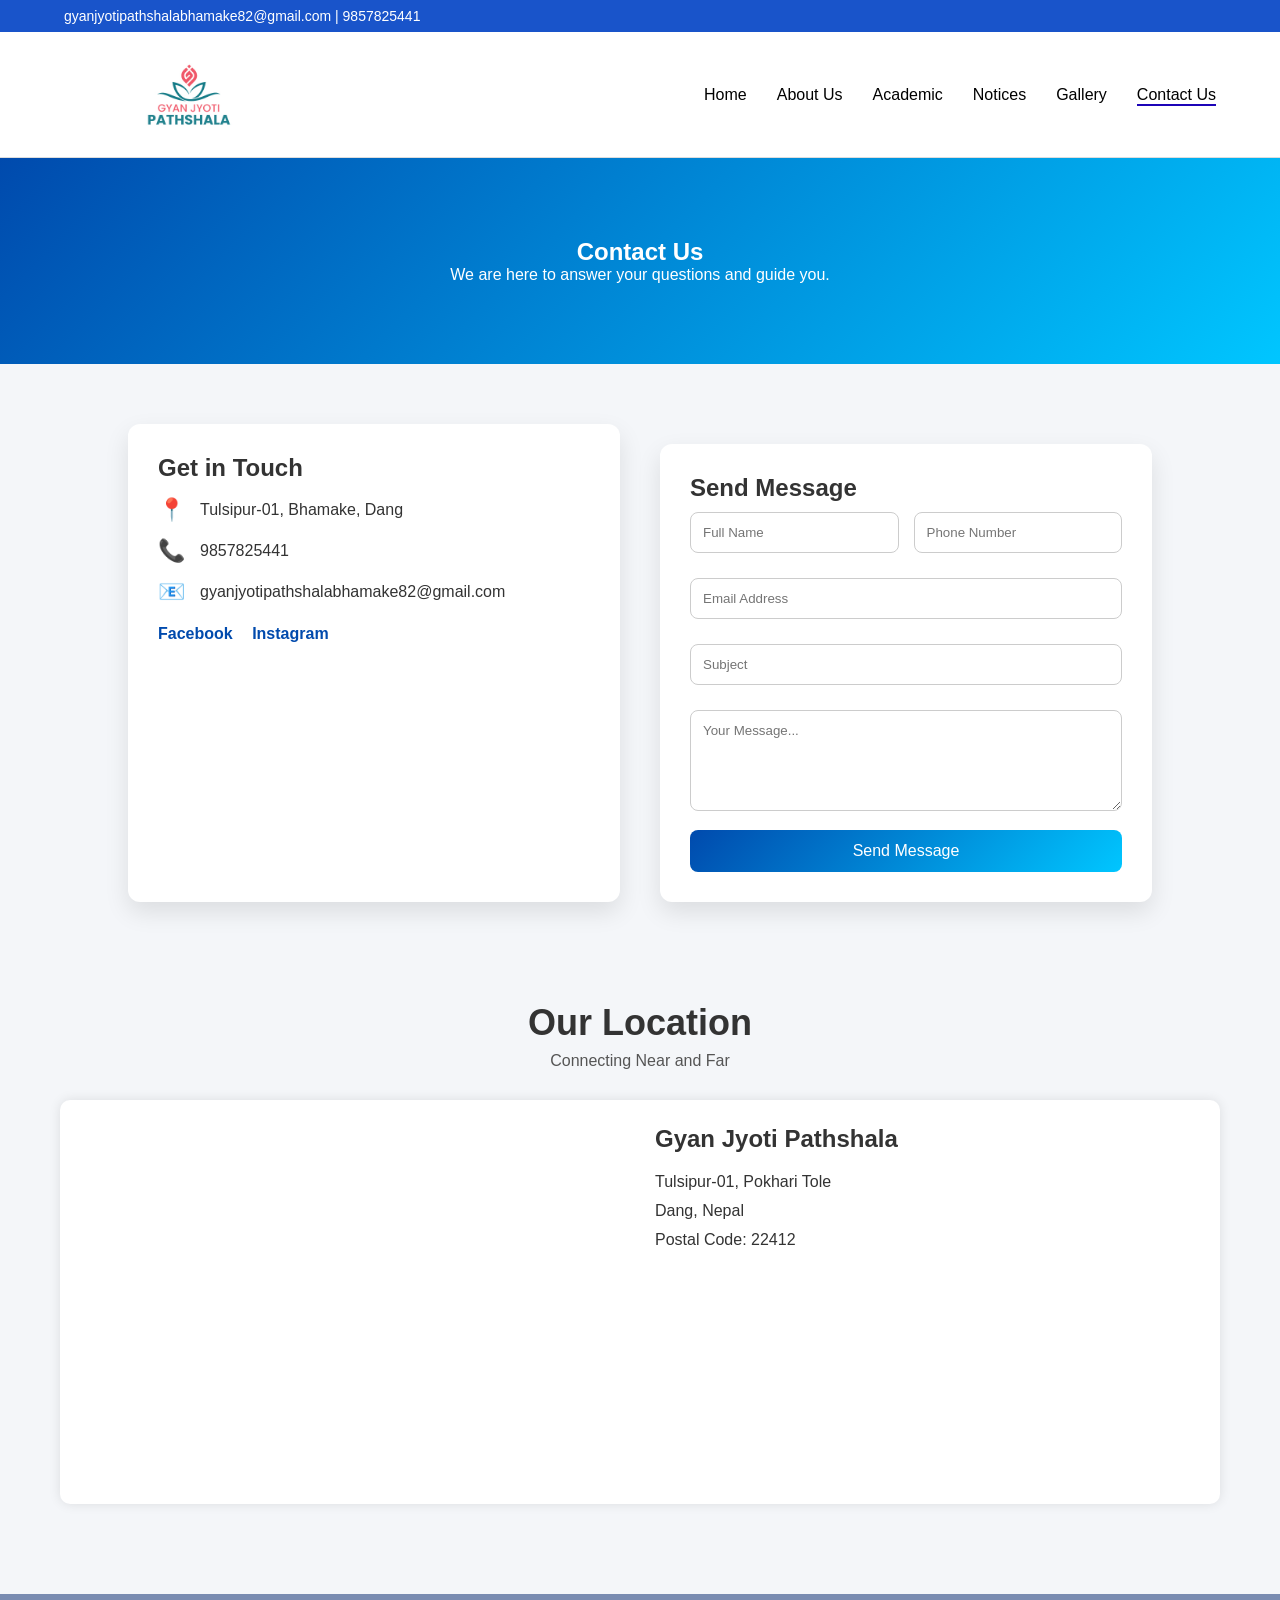
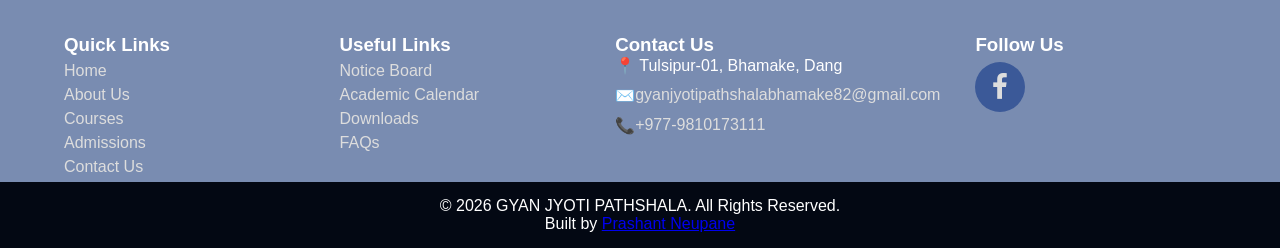
<file: contact.html>
<!DOCTYPE html>
<html lang="en">
<head>
    <meta charset="UTF-8">
    <meta name="viewport" content="width=device-width, initial-scale=1.0">
    <title>Gyan Jyoti Pathshala | Home</title>
    <link rel="stylesheet" href="style.css">
    <link rel="stylesheet" href="https://cdnjs.cloudflare.com/ajax/libs/font-awesome/4.7.0/css/font-awesome.min.css">
</head>
<body>

    <!-- ========================================================= -->
    <!-- ======================= HEADER ========================== -->
    <!-- ========================================================= -->

    <!-- TOP BAR -->
    <div class="top-bar-home">
        <div class="container-home top-flex-home">
            <span>gyanjyotipathshalabhamake82@gmail.com | 9857825441</span>
        </div>
    </div>

    <!-- NAVIGATION -->
    <header class="nav-header-home">
        <div class="container-home nav-home">
            <img src="photos/logo.jpeg" alt="Logo" class="logo-home">
            <ul class="menu-home">
                <li><a href="index.html">Home</a></li>
                <li><a href="about.html">About Us</a></li>
                <li><a href="academic.html">Academic</a></li>
                <li><a href="notices.html">Notices</a></li>
                <li><a href="gallery.html">Gallery</a></li>
                <li><a href="contact.html"class="active">Contact Us</a></li>
            </ul>

            <!-- HAMBURGER MENU -->
            <div class="hamburger-home" onclick="toggleMenu()">
                <span></span>
                <span></span>
                <span></span>
            </div>
        </div>
    </header>



<!-- ================= HERO SECTION ================= -->
<section class="head">
    <h1>Contact Us</h1>
    <p>We are here to answer your questions and guide you.</p>
</section>

<!-- ================= CONTACT SECTION ================= -->
<section class="contact-section">

    <!-- Contact Info -->
    <div class="contact-info2">
        <h2>Get in Touch</h2>

        <div class="info-box">
            <span>📍</span>
            <p>Tulsipur-01, Bhamake, Dang</p>
        </div>

        <div class="info-box">
            <span>📞</span>
            <p>9857825441</p>
        </div>

        <div class="info-box">
            <span>📧</span>
            <p>gyanjyotipathshalabhamake82@gmail.com</p>
        </div>

        <div class="social">
            <a href="#">Facebook</a>
            <a href="#">Instagram</a>
        </div>
    </div>

    <!-- Contact Form -->
    <div class="contact-form">
        <h2>Send Message</h2>
        <form>
            <div class="row">
                <input type="text" placeholder="Full Name" required>
                <input type="tel" placeholder="Phone Number" required>
            </div>

            <input type="email" placeholder="Email Address" required>
            <input type="text" placeholder="Subject">

            <textarea rows="5" placeholder="Your Message..." required></textarea>

            <button type="submit">Send Message</button>
        </form>
    </div>

</section>

<!-- ================= GOOGLE MAP ================= -->
<section class="location-section">

    <div class="location-title">
        <h1>Our Location</h1>
        <p>Connecting Near and Far</p>
    </div>

    <div class="location-box">

        <!-- Google Map -->
        <div class="map">
           <iframe src="https://www.google.com/maps/embed?pb=!1m18!1m12!1m3!1d3517.56495603999!2d82.25055027407305!3d28.15972910539651!2m3!1f0!2f0!3f0!3m2!1i1024!2i768!4f13.1!3m3!1m2!1s0x3997f52c311458ef%3A0xd6c37ef7a396e28f!2zUCZLIFBhdGhzaGFsYSAo4KSq4KWB4KSw4KS-4KSo4KWLIOCkquCkteCkqCDgpKzgpYvgpLDgpY3gpKHgpL_gpJkp!5e0!3m2!1sen!2snp!4v1770944127017!5m2!1sen!2snp" width="600" height="450" style="border:0;" allowfullscreen="" loading="lazy" referrerpolicy="no-referrer-when-downgrade"></iframe>
        </div>

        <!-- Address -->
        <div class="address">
            <h2><strong>Gyan Jyoti Pathshala</strong></h2>
            <p>
                Tulsipur-01, Pokhari Tole<br>
                Dang, Nepal<br>
                Postal Code: 22412
            </p>
        </div>

    </div>

</section>

 <!-- FOOTER -->
 <footer>
    <div class="footer-container">
        <div class="footer-grid">

            <div class="footer-box">
                <h3>Quick Links</h3>
                <a href="index.html">Home</a>
                <a href="about.html">About Us</a>
                <a href="courses.html">Courses</a>
                <a href="ad.html">Admissions</a>
                <a href="contact.html">Contact Us</a>
            </div>

            <div class="footer-box">
                <h3>Useful Links</h3>
                <a href="notices.html">Notice Board</a>
                <a href="#">Academic Calendar</a>
                <a href="#">Downloads</a>
                <a href="#">FAQs</a>
            </div>

            <div class="footer-box">
                <h3>Contact Us</h3>
                <p>📍 Tulsipur-01, Bhamake, Dang</p>
                <div class="contact-info">
                    <span>✉️ <a href="mailto:gyanjyotipathshalabhamake82@gmail.com">gyanjyotipathshalabhamake82@gmail.com</a></span>
                    <span>📞 <a href="tel:+9779810173111">+977-9810173111</a></span>
                </div>
            </div>

           <div class="footer-box">
    <h3>Follow Us</h3>
    <a href="https://www.facebook.com/pandkpathshala.bhamake" class="social-icon">
        <i class="fa fa-facebook"></i>
    </a>
</div>

        </div>

      
    </div>
      <p class="copy">
            © 2026 GYAN JYOTI PATHSHALA. All Rights Reserved.<br>
            Built by <a href="https://www.prashant16.com.np/">Prashant Neupane</a>
        </p>
</footer>
    <!-- MOBILE MENU SCRIPT -->
    <script>
        function toggleMenu() {
            const nav = document.querySelector('.nav-home');
            const menu = document.querySelector('.menu-home');
            menu.classList.toggle('active-home');
            nav.classList.toggle('responsive-home');
        }
    </script>

</body>
</html>
</file>
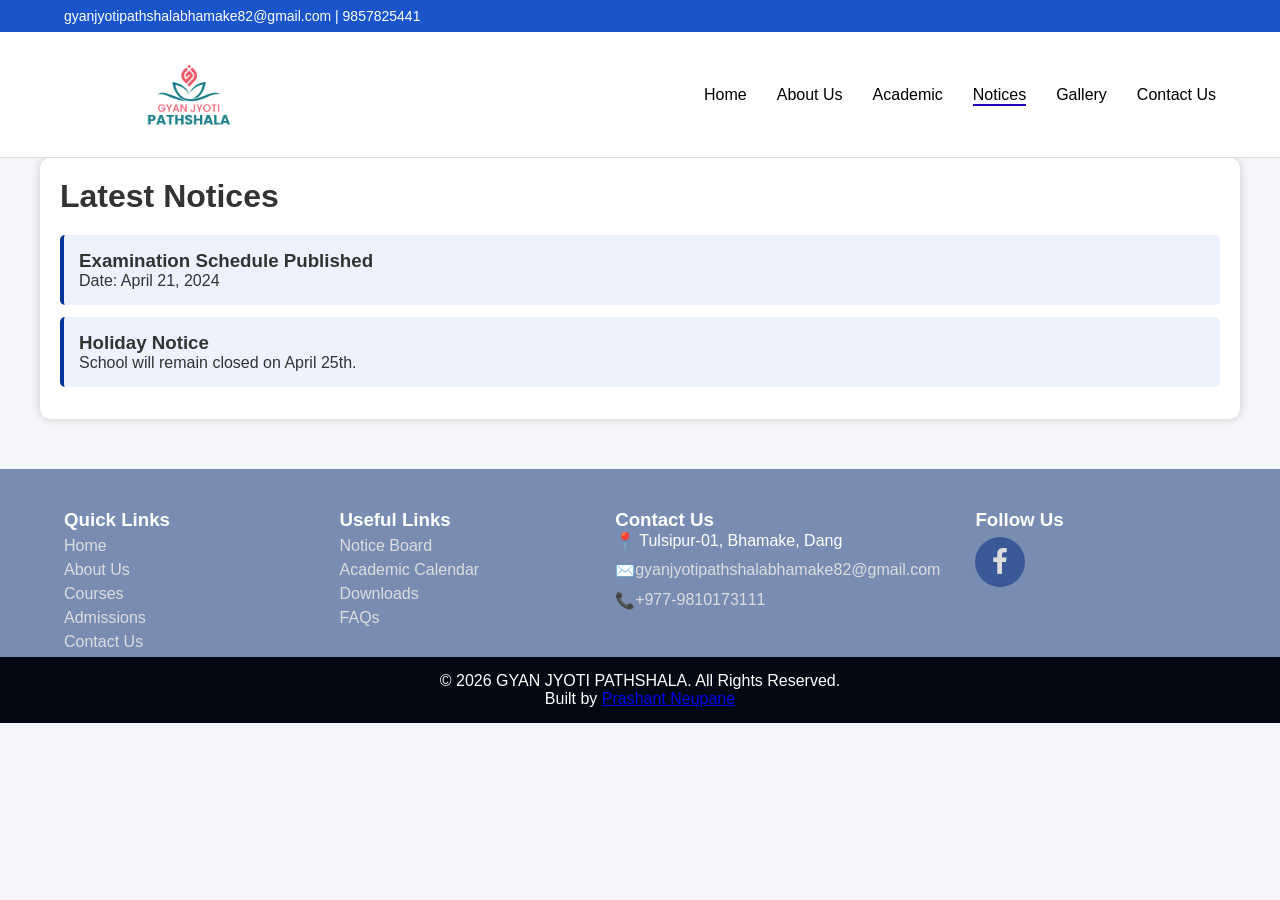
<file: notices.html>
<!DOCTYPE html>
<html lang="en">
<head>
    <meta charset="UTF-8">
    <meta name="viewport" content="width=device-width, initial-scale=1.0">
    <title>Gyan Jyoti Pathshala | Home</title>
    <link rel="stylesheet" href="style.css">
    <link rel="stylesheet" href="https://cdnjs.cloudflare.com/ajax/libs/font-awesome/4.7.0/css/font-awesome.min.css">
</head>
<body>

    <!-- ========================================================= -->
    <!-- ======================= HEADER ========================== -->
    <!-- ========================================================= -->

    <!-- TOP BAR -->
    <div class="top-bar-home">
        <div class="container-home top-flex-home">
            <span>gyanjyotipathshalabhamake82@gmail.com | 9857825441</span>
        </div>
    </div>

    <!-- NAVIGATION -->
    <header class="nav-header-home">
        <div class="container-home nav-home">
            <img src="photos/logo.jpeg" alt="Logo" class="logo-home">
            <ul class="menu-home">
                <li><a href="index.html">Home</a></li>
                <li><a href="about.html">About Us</a></li>
                <li><a href="academic.html">Academic</a></li>
                <li><a href="notices.html" class="active">Notices</a></li>
                <li><a href="gallery.html">Gallery</a></li>
                <li><a href="contact.html">Contact Us</a></li>
            </ul>

            <!-- HAMBURGER MENU -->
            <div class="hamburger-home" onclick="toggleMenu()">
                <span></span>
                <span></span>
                <span></span>
            </div>
        </div>
    </header>



<section class="page container">
    <h1>Latest Notices</h1>

    <div class="notice">
        <h3>Examination Schedule Published</h3>
        <p>Date: April 21, 2024</p>
    </div>

    <div class="notice">
        <h3>Holiday Notice</h3>
        <p>School will remain closed on April 25th.</p>
    </div>

</section>


 <!-- FOOTER -->
    <footer>
    <div class="footer-container">
        <div class="footer-grid">

            <div class="footer-box">
                <h3>Quick Links</h3>
                <a href="index.html">Home</a>
                <a href="about.html">About Us</a>
                <a href="courses.html">Courses</a>
                <a href="ad.html">Admissions</a>
                <a href="contact.html">Contact Us</a>
            </div>

            <div class="footer-box">
                <h3>Useful Links</h3>
                <a href="notices.html">Notice Board</a>
                <a href="#">Academic Calendar</a>
                <a href="#">Downloads</a>
                <a href="#">FAQs</a>
            </div>

            <div class="footer-box">
                <h3>Contact Us</h3>
                <p>📍 Tulsipur-01, Bhamake, Dang</p>
                <div class="contact-info">
                    <span>✉️ <a href="mailto:gyanjyotipathshalabhamake82@gmail.com">gyanjyotipathshalabhamake82@gmail.com</a></span>
                    <span>📞 <a href="tel:+9779810173111">+977-9810173111</a></span>
                </div>
            </div>

           <div class="footer-box">
    <h3>Follow Us</h3>
    <a href="https://www.facebook.com/pandkpathshala.bhamake" class="social-icon">
        <i class="fa fa-facebook"></i>
    </a>
</div>

        </div>

      
    </div>
      <p class="copy">
            © 2026 GYAN JYOTI PATHSHALA. All Rights Reserved.<br>
            Built by <a href="https://www.prashant16.com.np/">Prashant Neupane</a>
        </p>
</footer>
    <!-- MOBILE MENU SCRIPT -->
    <script>
        function toggleMenu() {
            const nav = document.querySelector('.nav-home');
            const menu = document.querySelector('.menu-home');
            menu.classList.toggle('active-home');
            nav.classList.toggle('responsive-home');
        }
    </script>

</body>
</html>
</file>
<file: style.css>
/* GENERAL RESET */
/* INDEX SECTI
/* GENERAL RESET */
* {
    margin: 0;
    padding: 0;
    box-sizing: border-box;
    font-family: Arial, sans-serif;
}

body {
    background: #f0f8ff;
    color: #333;
}

/* CONTAINER */
.container-home {
    width: 90%;
    max-width: 1200px;
    margin: auto;
}

/* ---------------- TOP BAR ---------------- */
.top-bar-home {
    background: #1954ca;
    color: white;
    padding: 8px 0;
    font-size: 14px;
}

.top-flex-home {
    display: flex;
    justify-content: space-between;
}
.top-bar-home a {
    color: #ddd;
    text-decoration: none;
}

/* ---------------- NAVIGATION ---------------- */
.nav-header-home {
    background: white;
    border-bottom: 1px solid #ddd;
    position: sticky;
    top: 0;
    z-index: 999;
}

.nav-home {
    display: flex;
    justify-content: space-between;
    align-items: center;
    position: relative;
}

.logo-home {
    width: 250px;
    height: auto;
}

.menu-home {
    display: flex;
    list-style: none;
    gap: 30px;
}
.menu-home li a {
  position: relative;
  text-decoration: none;
  color: black;
 
}

/* underline animation */
.menu-home li a::after {
  content: "";
  position: absolute;
  left: 0;
  bottom: -3px;
  width: 0;
  height: 2px;
  background: #1c04b7; /* change color here */
  transition: 0.3s ease;
}

/* hover underline */
.menu-home li a:hover::after {
  width: 100%;
}

/* active underline stays full */
.menu-home li a.active::after {
  width: 100%;
}


/* HAMBURGER MENU */
.hamburger-home {
    display: none;
    flex-direction: column;
    cursor: pointer;
    gap: 5px;
}

.hamburger-home span {
    height: 3px;
    width: 25px;
    background: #003399;
    border-radius: 2px;
}

/* ---------------- HERO ---------------- */
.hero-home {
    position: relative;
    text-align: center;
    height: 80vh;
    color: green;
    display: flex;
    justify-content: center;
    align-items: center;
    overflow: hidden;
}

#bg-video-home {
    position: absolute;
    top: 0;
    left: 0;
    width: 100%;
    height: 100%;
    object-fit: cover;
    z-index: -1;
    opacity: 0.6;
}

.hero-box-home h1 {
    font-size: 48px;
    margin: 10px 0;
}

.hero-box-home h2 {
    font-size: 28px;
    margin-bottom: 10px;
}

.hero-box-home p {
    font-size: 18px;
    margin-bottom: 20px;
}

.btn-home {
    display: inline-block;
    padding: 12px 25px;
    background: #003399;
    color: white;
    text-decoration: none;
    border-radius: 5px;
    transition: 0.3s;
}

.btn-home:hover {
    background: #002080;
}

/* ---------------- ACTION BOXES ---------------- */
.actions-home {
    display: flex;
    gap: 20px;
    margin: 50px auto;
    justify-content: center;
    flex-wrap: wrap;
}

.action-box-home {
    flex: 1;
    text-align: center;
    padding: 30px 20px;
    border-radius: 10px;
    color: white;
    transition: transform 0.3s, box-shadow 0.3s;
}

.action-box-home:hover {
    transform: translateY(-5px);
    box-shadow: 0 10px 20px rgba(0,0,0,0.2);
}

.blue-home { background: #0066cc; }
.green-home { background: #009933; }
.dark-home { background: #222; }

.btn-white-home {
    display: inline-block;
    padding: 8px 18px;
    border: 1px solid white;
    border-radius: 5px;
    color: white;
    text-decoration: none;
    transition: 0.3s;
}

.btn-white-home:hover {
    background: rgba(255,255,255,0.2);
}

/* ---------------- NEWS ---------------- */
.news-home h2 {
    text-align: center;
    margin-bottom: 30px;
}

.news-grid-home {
    display: grid;
    grid-template-columns: repeat(3, 1fr);
    gap: 20px;
}

.news-card-home {
    background: white;
    border-radius: 10px;
    overflow: hidden;
    box-shadow: 0 5px 15px rgba(0,0,0,0.1);
    transition: transform 0.3s;
}

.news-card-home:hover {
    transform: translateY(-5px);
}

.news-card-home img {
    width: 100%;
    height: auto;
}

.news-card-home h4 {
    padding: 10px 15px;
}

.date-home {
    font-size: 14px;
    color: #777;
    padding: 0 15px;
}

.btn-small-home {
    display: inline-block;
    margin: 10px 15px 15px;
    padding: 6px 14px;
    background: #003399;
    color: white;
    border-radius: 4px;
    text-decoration: none;
    transition: 0.3s;
}

.btn-small-home:hover {
    background: #002080;
}

/* ---------------- PRINCIPAL + GALLERY ---------------- */
.two-col-home {
    display: grid;
    grid-template-columns: repeat(auto-fit, minmax(300px, 1fr));
    gap: 30px;
    margin: 50px auto;
    justify-content: center;
    align-items: start;
}

.principal-home {
    display: flex;
    gap: 20px;
    margin: 15px;
}

.principal-img-home {
    width: 200px;
    height: 200px;
    border-radius: 10px;
}

.gallery-grid-home {
    display: grid;
    grid-template-columns: repeat(4, 1fr);
    gap: 10px;
}

.gallery-grid-home img {
    width: 100%;
    border-radius: 8px;
    transition: transform 0.3s;
}

.gallery-grid-home img:hover {
    transform: scale(1.05);
}

/* ---------------- ACADEMIC PHOTO SECTION ---------------- */
.academic-title-home {
    text-align: center;
    margin: 20px 0 15px;
}

.academic-grid-home {
    display: grid;
    grid-template-columns: repeat(3, 1fr);
    gap: 20px;
}

.academic-card-home {
    background: #fff;
    border-radius: 10px;
    overflow: hidden;
    box-shadow: 0 5px 15px rgba(0,0,0,0.1);
    text-align: center;
    transition: transform 0.3s;
}

.academic-card-home:hover {
    transform: translateY(-5px);
}

.academic-card-home img {
    width: 100%;
    height: 200px;
    object-fit: cover;
}

.academic-card-home h3 {
    margin: 10px 0;
}

.academic-card-home p {
    font-size: 14px;
    margin-bottom: 10px;
}

/* ---------------- FOOTER ---------------- */
footer {
    background: #798cb1; /* purple section */
    color: white;
    margin-top: 50px;
    padding-top: 40px;
}

/* container for grid */
.footer-container {
    width: 90%;
    max-width: 1200px;
    margin: auto;
}

/* grid layout */
.footer-grid {
    display: grid;
    grid-template-columns: repeat(4, 1fr);
    gap: 35px;
}

.footer-box a {
    display: block;
    text-decoration: none;
    color: #ddd;
    margin: 6px 0;
}

.footer-box a:hover {
    color: white;
}

/* -------- CONTACT FLEX -------- */
.contact-info {
    display: flex;
    flex-wrap: wrap;
    margin-top: 5px;
}

.contact-info span {
    display: flex;
    align-items: center;
}

.contact-info a {
    color: #ddd;
    text-decoration: none;
}

.contact-info a:hover {
    color: white;
}
.social-icon {
    background: #3b5998;
    color: white;
    display: flex;
    justify-content: center;
    align-items: center;
    width: 50px;
    height: 50px;
    border-radius: 50%;
    text-decoration: none;
    font-size: 28px;
    transition: 0.3s;
}

.social-icon i {
    display: flex;
    justify-content: center;
    align-items: center;
    width: 100%;
    height: 100%;
    line-height: 1;
    margin: 0;
    padding: 0;
}

.social-icon:hover {
    opacity: 0.8;
}
/* -------- COPY SECTION (black background full width) -------- */

/* ---------------- FIX COPY FULL WIDTH ---------------- */
.copy {
    background: #030813;   /* full black */
    color: white;
    text-align: center;
    padding: 15px;
    margin: 0;             /* remove extra top/bottom margin */
    width: 100%;          /* full viewport width */
    box-sizing: border-box; /* include padding in width */
    position: relative;
    left: 0;               /* ensure it starts at left edge */
}

/* ---------------- MOBILE RESPONSIVE ---------------- */
@media (max-width: 768px) {
    .footer-grid {
        grid-template-columns: 1fr 1fr;
        text-align: left;
    }
}

@media (max-width: 480px) {
    .footer-grid {
        grid-template-columns: 1fr;
        text-align: left;
    }
    .contact-info {
        flex-direction: column;
        gap: 5px;
    }
}
/* Footer end */


/* ---------------- RESPONSIVE ---------------- */
@media (max-width: 1024px) {
    .actions-home { flex-direction: column; }
    .two-col-home { grid-template-columns: 1fr; }
    .academic-grid-home { grid-template-columns: 1fr; }
    .news-grid-home { grid-template-columns: 1fr; }
    .gallery-grid-home { grid-template-columns: repeat(2, 1fr); }
}

@media (max-width: 768px) {
    .menu-home {
        display: none;
        flex-direction: column;
        gap: 10px;
        position: absolute;
        top: 70px;
        right: 0;
        width: 200px;
        background: white;
        border: 1px solid #ddd;
        border-radius: 5px;
        padding: 10px;
    }

    .menu-home.active-home {
        display: flex;
    }

    .hamburger-home {
        display: flex;
    }

    .logo-home {
        width: 180px;
    }
}

/* ---------------- MOBILE FULL SCREEN FIX ---------------- */
html, body {
    overflow-x: hidden; /* prevent horizontal scroll */
}

@media (max-width: 768px) {
    .container-home {
        width: 100%;
        padding: 0 10px;
    }

    #bg-video-home {
        width: 100%;
        height: auto;
    }

    .two-col-home {
        grid-template-columns: 1fr;
        gap: 20px;
    }

    .news-grid-home {
        grid-template-columns: 1fr;
        gap: 20px;
    }

    .academic-grid-home {
        grid-template-columns: 1fr;
        gap: 20px;
    }

    .gallery-grid-home {
        grid-template-columns: repeat(2, 1fr);
        gap: 10px;
    }
}

/* ---------------- HERO MOBILE FIX ---------------- */
@media (max-width: 768px) {
    .hero-home {
        height: 60vh; /* adjust to fit screen */
        min-height: 400px; /* ensure enough height */
        display: flex;
        flex-direction: column;
        justify-content: center;
        align-items: center;
        text-align: center;
    }

    .hero-box-home h1 {
        font-size: 32px; /* smaller for mobile */
    }

    .hero-box-home h2 {
        font-size: 20px;
    }

    .hero-box-home p {
        font-size: 16px;
    }

    .btn-home {
        padding: 10px 20px;
        font-size: 14px;
    }

    #bg-video-home {
        position: absolute;
        top: 0;
        left: 0;
        width: 100%;
        height: 100%;
        object-fit: cover;
        z-index: -1;
    }
}
/* End INDEX */















/* About Section */
.hero2 {
   height: 600px;
    background: 
     linear-gradient(rgba(0,0,0,0.6), rgba(0,0,0,0.6)),
     url('photos/school.jpeg') center/cover no-repeat;
    text-align: center;
    color: white;

    justify-content: center;
    display: flex;
    padding-top: 200px;
    
}


.about-section{padding:80px 10%;}
.about-container{display:flex;justify-content:space-between;align-items:center;gap:50px;}
.about-cards{flex:1;}
.card{background:white;padding:25px;margin-bottom:20px;border-radius:12px;box-shadow:0 5px 20px rgba(0,0,0,0.08);transition:0.3s;}
.card:hover{transform:translateY(-5px);}
.card span{display:block;margin-top:10px;font-weight:bold;color:#004aad;}
.about-content{flex:1;}
.about-content h1{font-size:42px;margin-bottom:10px;}
.subtitle{color:#004aad;margin-bottom:20px;font-weight:500;}
.about-content p{margin-bottom:15px;line-height:1.6;}
.btn2{padding:10px 25px;border:none;background:#004aad;color:white;border-radius:25px;cursor:pointer;transition:0.3s;}
.btn2:hover{background:#002f6c;}

/* Leadership Section */
.leaders{text-align:center;padding:60px 10%;background:white;}
.leader-container{display:flex;justify-content:center;gap:40px;margin-top:40px;}
.leader img{width:200px;height:200px;border-radius:50%;margin-bottom:15px;}
.leader h3{margin-bottom:5px;}

/* Choose Us */
.choose-us{text-align:center;padding:80px 10%;background:#f4f7fb;}
.choose-container{display:flex;flex-wrap:wrap;justify-content:center;gap:30px;margin-top:40px;}
.choose-box{width:250px;background:white;border-radius:12px;box-shadow:0 5px 15px rgba(0,0,0,0.1);padding:20px;transition:0.3s;}
.choose-box:hover{transform:translateY(-5px);}
.choose-box img{width:100%;border-radius:10px;margin-bottom:15px;}
.choose-box h3{margin-bottom:10px;}

/* Testimonials */
.testimonials{padding:80px 10%;background:#f4f7fb;text-align:center;}
.testimonials h2{font-size:36px;margin-bottom:10px;}
.sub{color:#004aad;margin-bottom:40px;}
.testimonial-wrapper{overflow:hidden;}
.testimonial-track {
    display: flex;
    transition: transform 1s ease;
    padding-right: 70px; /* ensures last box doesn't get cut */
}
.testimonial-box{min-width:33.33%;padding:25px;margin:10px;background:white;border-radius:15px;box-shadow:0 5px 20px rgba(0,0,0,0.08);}
.testimonial-box img{width:70px;height:70px;border-radius:50%;margin-bottom:15px;}
.testimonial-box span{display:block;color:#004aad;font-size:14px;margin-bottom:10px;}
.testimonial-box p{font-size:14px;line-height:1.5;}

/* Responsive */
@media(max-width:900px){
    .about-container,.leader-container,.choose-container{flex-direction:column;}
    .testimonial-box{min-width:100%;}
}
/* For mission,vision */
.section {
    text-align: center;
    padding: 60px 20px;
}

.header {
    font-size: 34px;
    font-weight: 700;
    margin-bottom: 50px;
    color: #222;
}

.main {
    display: flex;
    flex-direction: column;
    gap: 30px;
    align-items: center;
}

.box {
    width: 70%;
    background: #fff;
    padding: 30px;
    border-radius: 20px;
    box-shadow: 0 8px 20px rgba(0,0,0,0.1);
    transition: 0.3s ease;
}

.box:hover {
    transform: translateY(-7px);
}

.box h2 {
    font-size: 24px;
    margin-bottom: 15px;
    font-weight: 600;
}

.box p {
    font-size: 16px;
    line-height: 1.7;
}

/* Colors */
.mission h2 {
    color: #ff6b6b;
}

.vision h2 {
    color: #1dd1a1;
}

.values h2 {
    color: #feca57;
}

@media (max-width: 768px) {
    .box {
        width: 90%;
    }
}


.btn-primary{
    background:#5fb3ff;
    padding:15px 30px;
    border-radius:40px;
    text-decoration:none;
    color:white;
    font-weight:bold;
    transition:0.3s;
}

.btn-primary:hover{
    background:#3399ff;
}

.btn-outline{
    border:2px solid white;
    padding:15px 30px;
    border-radius:40px;
    text-decoration:none;
    color:white;
    font-weight:bold;
    transition:0.3s;
}

.btn-outline:hover{
    background:white;
    color:black;
}




.btn {
    display: inline-block;
    padding: 12px 24px;
    background: #003399;
    color: white;
    text-decoration: none;
    border-radius: 5px;
    margin-top: 10px;
}

.btn:hover {
    background: #001f66;
}
 /* End */





/* ---------------- PAGE TEMPLATES ---------------- */
.page{
    background: white;
    padding: 40px;
    margin:40px auto;
    border-radius: 10px;
    box-shadow: 0 0 10px #ccc;
}

.page h1 {
    font-size: 32px;
    margin-bottom: 20px;
}

.page ul {
    margin-top: 10px;
    line-height: 2;
}

.notice {
    padding: 15px;
    border-left: 4px solid #003399;
    background: #eef2ff;
    margin: 12px 0;
    border-radius: 5px;
}

.contact-form {
    margin-top: 20px;
}

.contact-form input,
.contact-form textarea {
    width: 100%;
    padding: 12px;
    margin: 10px 0;
    border: 1px solid #aaa;
    border-radius: 5px;
}

.contact-form button {
    border: none;
    cursor: pointer;
}




/* HERO */
.head {
    text-align: center;
    padding: 80px 20px;
    background: linear-gradient(135deg, #004aad, #00c6ff);
    color: white;
}

.hero h1 {
    font-size: 42px;
}

.hero p {
    margin-top: 15px;
    font-size: 18px;
}

/* CONTACT SECTION */
.contact-section {
    display: flex;
    gap: 40px;
    padding: 60px 10%;
    flex-wrap: wrap;
}

.contact-info2,
.contact-form {
    flex: 1;
    min-width: 320px;
    background: white;
    padding: 30px;
    border-radius: 12px;
    box-shadow: 0 10px 25px rgba(0,0,0,0.1);
}

/* INFO BOX */
.info-box {
    display: flex;
    align-items: center;
    margin: 15px 0;
}

.info-box span {
    font-size: 22px;
    margin-right: 15px;
}

.social {
    margin-top: 20px;
}

.social a {
    margin-right: 15px;
    text-decoration: none;
    color: #004aad;
    font-weight: bold;
}

/* FORM */
.row {
    display: flex;
    gap: 15px;
}

.row input {
    width: 50%;
}

.contact-form input,
.contact-form textarea {
    width: 100%;
    padding: 12px;
    margin-bottom: 15px;
    border-radius: 8px;
    border: 1px solid #ccc;
    transition: 0.3s;
}

.contact-form input:focus,
.contact-form textarea:focus {
    border-color: #004aad;
    outline: none;
}

.contact-form button {
    width: 100%;
    padding: 12px;
    border: none;
    background: linear-gradient(135deg, #004aad, #00c6ff);
    color: white;
    font-size: 16px;
    border-radius: 8px;
    cursor: pointer;
    transition: 0.3s;
}

.contact-form button:hover {
    transform: translateY(-3px);
    opacity: 0.9;
}

/* MAP */
.location-section{
    max-width: 1200px;
    margin: auto;
    padding: 40px 20px;
}

.location-title{
    text-align: center;
    margin-bottom: 30px;
}

.location-title h1{
    font-size: 36px;
    margin-bottom: 8px;
}

.location-title p{
    color: #555;
}

.location-box{
    display: flex;
    gap: 30px;
    background: #ffffff;
    padding: 25px;
    border-radius: 10px;
    box-shadow: 0 0 12px rgba(0,0,0,0.1);
}

.map{
    flex: 1;
}

.map iframe{
    width: 100%;
    height: 350px;
    border: none;
    border-radius: 8px;
}

.address{
    flex: 1;
}

.address h2{
    margin-bottom: 15px;
}

.address p{
    line-height: 1.8;
    color: #333;
}

/* Responsive */
@media (max-width: 768px){
    .location-box{
        flex-direction: column;
    }
}



/* RESPONSIVE */
@media (max-width: 768px) {
    .row {
        flex-direction: column;
    }

    .row input {
        width: 100%;
    }

    .contact-section {
        padding: 40px 5%;
    }
}





/* For Academic */
/* General */
body {
    margin: 0;
    font-family: "Poppins", sans-serif;
    background: #f4f6f9;
    color: #333;
}

/* Hero Section */
.heroaca {
    background: linear-gradient(rgba(0,0,0,0.4), rgba(0,0,0,0.4)), url('pathshala.jpeg') center/cover no-repeat;
    height: 400px;
    display: flex;
    align-items: center;
    justify-content: center;
    color: white;
    text-align: center;
}

.hero-text h1 {
    font-size: 42px;
    margin: 0;
}

.hero-text p {
    font-size: 18px;
    margin-top: 10px;
}

/* Section Titles */
.section-title {
    text-align: center;
    font-size: 28px;
    margin: 50px 0 30px 0;
    color: #00bcd4;
}

/* Timeline Zig-Zag */
.timeline {
    position: relative;
    width: 90%;
    margin: auto;
    padding-bottom: 50px;
}

.timeline::after {
    content: '';
    position: absolute;
    width: 4px;
    background: #00bcd4;
    top: 50px;
    bottom: 0;
    left: 50%;
    transform: translateX(-50%);
}

.container-box {
    padding: 15px 30px;
    position: relative;
    width: 50%;
}

.container-box.right { left: 50%; }
.container-box.left { right: 0; text-align: left; }

.content {
    padding: 20px;
    background: #fff;
    border-radius: 15px;
    box-shadow: 0 5px 20px rgba(0,0,0,0.1);
}

.container-box::before {
    content: '';
    position: absolute;
    width: 18px; height: 18px;
    background: #00bcd4;
    border-radius: 50%;
    top: 20px;
    z-index: 10;
}

.container-box.right::before { left: -9px; }
.container-box.left::before { right: -9px; }

/* Cards Section */
.cards-section .cards-container {
    display: flex;
    flex-wrap: wrap;
    justify-content: center;
    gap: 25px;
    margin-bottom: 60px;
}

.card2 {
    background: white;
    width: 250px;
    padding: 20px;
    border-radius: 15px;
    box-shadow: 0 8px 20px rgba(0,0,0,0.1);
    text-align: center;
    transition: transform 0.3s, box-shadow 0.3s;
}

.card2 img {
    width: 100%;
    border-radius: 12px;
    margin-bottom: 15px;
}

.card2 h3 {
    color: #ff6b6b;
    margin-bottom: 10px;
}

.card2 p {
    font-size: 14px;
    line-height: 1.5;
}

.card2:hover {
    transform: translateY(-10px);
    box-shadow: 0 15px 25px rgba(0,0,0,0.2);
}

/* Responsive */
@media (max-width: 768px) {
    .cards-section .cards-container, .timeline {
        width: 100%;
        flex-direction: column;
    }

    .container-box.left, .container-box.right { left: 0; text-align: left; }
    .timeline::after { left: 10px; }
    .container-box::before { left: 0; }
}


/* End Academic */




/* ADMISSION FORM */
.modal{
  display:none;
  position:fixed;
  top:0;
  left:0;
  width:100%;
  height:100%;
  background:rgba(0,0,0,0.6);
  justify-content:center;
  align-items:flex-start;
  padding-top:40px;
  z-index:1000;
}

.form-container{
  background:white;
  width:95%;
  max-width:650px;
  padding:25px;
  border-radius:10px;
}

.steps{
  display:flex;
  margin-bottom:20px;
}

.step{
  flex:1;
  text-align:center;
  padding:8px;
  background:#ddd;
  margin:2px;
  border-radius:5px;
}

.step.active{
  background:#0066cc;
  color:white;
}

.form-step{
  display:none;
}

.form-step.active{
  display:block;
}

input, select, textarea{
  width:100%;
  padding:8px;
  margin-bottom:10px;
}

button{
  padding:8px 15px;
  background:#0066cc;
  color:white;
  border:none;
  border-radius:5px;
  cursor:pointer;
}

.close{
  float:right;
  font-size:20px;
  cursor:pointer;
  color:red;
}



/* gallery page */
*{
  margin:0;
  padding:0;
  box-sizing:border-box;
  font-family: Arial, sans-serif;
}

/* HERO */
.gallery-hero{
  height:90vh;
  background:
    linear-gradient(rgba(0,0,0,.55), rgba(0,0,0,.55)),
    url("photos/anni2.JPG") center/cover no-repeat;
  display:flex;
  align-items:center;
  padding:0 8%;
}

.hero-content{
  color:white;
  max-width:600px;
}

.hero-content h1{
  font-size:48px;
  margin-bottom:15px;
}

.hero-content p{
  margin-bottom:25px;
  line-height:1.6;
}

.hero-btn{
  padding:12px 28px;
  background:#18b0c9;
  color:white;
  text-decoration:none;
  border-radius:6px;
}

/* PAGE */
.gallery-page{
  padding:40px 20px;
  background:#f4f6f9;
}



/* SEARCH */
.search-box{
  display:block;
  max-width:400px;
  width:100%;
  margin:0 auto 25px;
  padding:10px 15px;
  border-radius:6px;
  border:1px solid #ccc;
}

/* COVER GRID — FIXED 3 */
.cover-grid{
  display:grid;
  grid-template-columns: repeat(3, 1fr);
  gap:20px;
  max-width:1200px;
  margin:auto;
}

.cover-item{
  position:relative;
  overflow:hidden;
  border-radius:10px;
  cursor:pointer;
}

.cover-item img{
  width:100%;
  height:220px;
  object-fit:cover;
  transition:.4s;
}

.cover-item:hover img{
  transform:scale(1.1);
}

.overlay{
  position:absolute;
  inset:0;
  background:rgba(0,0,0,.55);
  display:flex;
  align-items:center;
  justify-content:center;
  color:white;
  font-size:20px;
}

/* INNER GALLERY — FIXED 3 */
.inner-gallery{
  display:none;
  max-width:1200px;
  margin:auto;
}

.back-btn{
  margin-bottom:20px;
  padding:8px 18px;
  border:none;
  background:#004aad;
  color:white;
  border-radius:5px;
  cursor:pointer;
}

.inner-grid{
  display:grid;
  grid-template-columns: repeat(3, 1fr);
  gap:15px;
}

.inner-grid img{
  width:100%;
  height:180px;
  object-fit:cover;
  border-radius:8px;
}




/* RESPONSIVE */
@media(max-width:900px){
  .cover-grid,
  .inner-grid{
    grid-template-columns: repeat(2,1fr);
  }
  
}

@media(max-width:500px){
  .cover-grid,
  .inner-grid{
    grid-template-columns:1fr;
  }
}

@media(max-width:768px){
  .gallery-hero{
    text-align:center;
    justify-content:center;
  }
  .hero-content h1{
    font-size:36px;
  }
}
/* vdo */
.container {
        max-width: 1200px;
        margin: auto;
        padding: 20px;
    }
    
.title {
        font-size: 32px;
        font-weight: bold;
        margin-bottom: 6px;
    }

    .subtitle {
        color: #555;
        margin-bottom: 25px;
    }

    .grid {
        display: grid;
        grid-template-columns: repeat(auto-fit, minmax(300px, 3fr));
        gap: 20px;
    }

    .card {
        position: relative;
        padding: 20px;
        border-radius: 18px;
        height: 150px;
        display: flex;
        flex-direction: column;
        justify-content: flex-end;
        color: white;
        font-size: 18px;
        cursor: pointer;
        box-shadow: 0px 5px 15px rgba(0,0,0,0.15);
        background: linear-gradient(160deg, #1f9c36, #1a7030);
    }

    .grey {
        background: linear-gradient(160deg, #8d8d93, #4e4e53);
    }

    .tag {
        position: absolute;
        top: 10px;
        right: 10px;
        background: #0A66FF;
        padding: 5px 12px;
        border-radius: 12px;
        font-size: 12px;
        color: white;
    }

    .video-section {
        display: none;
        margin-top: 30px;
    }

    .video-section  video{
        width: 30%;
        height: 230px;
        margin-bottom: 15px;
        border-radius: 10px;
    }

    .back {
        margin-top: 20px;
        font-size: 16px;
        cursor: pointer;
        color: #0A66FF;
        padding: 10px 0;
    }
</file>
